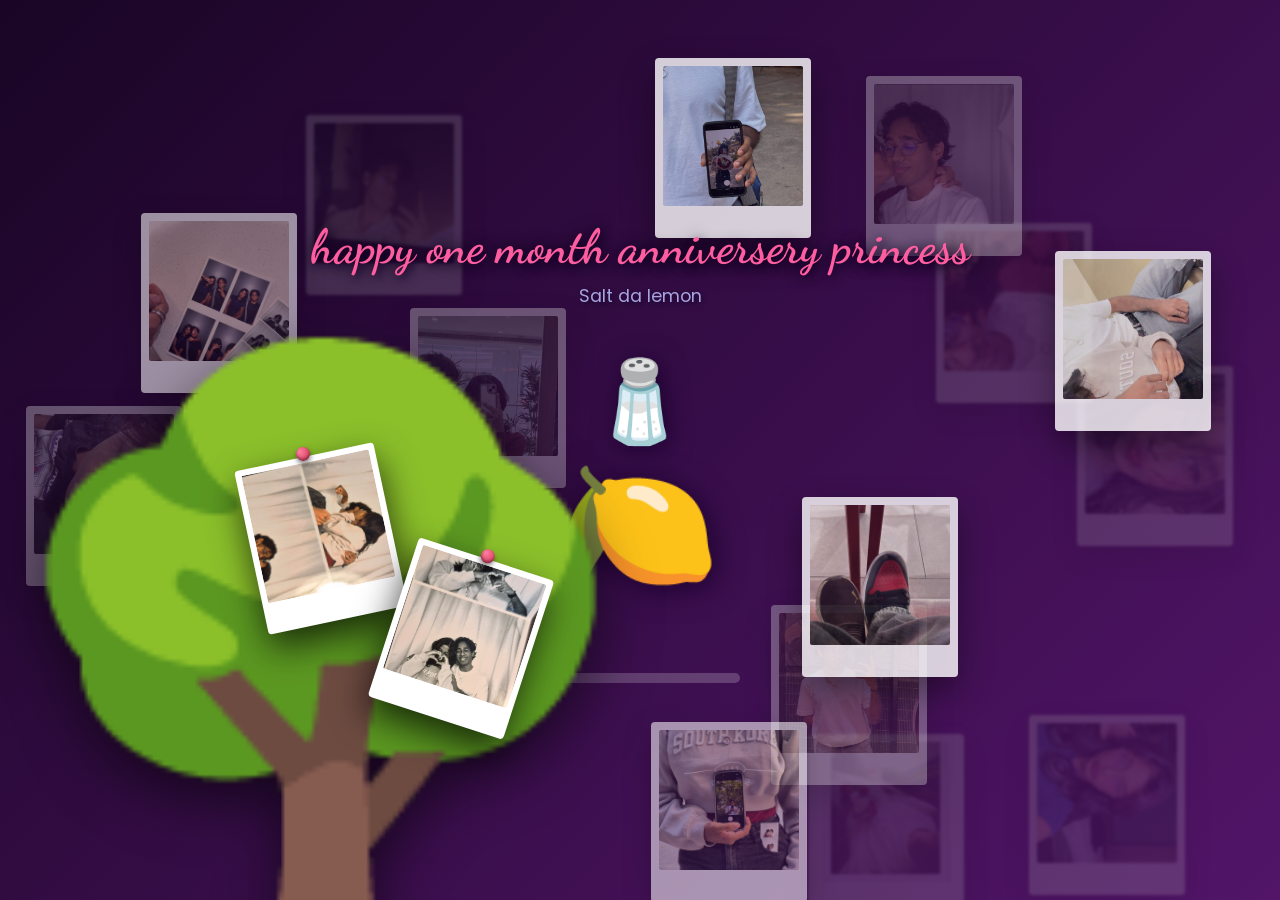
<file: index.html>
<!DOCTYPE html>
<html lang="en">
<head>
    <meta charset="UTF-8">
    <meta name="viewport" content="width=device-width, initial-scale=1.0">
    <title>happy 2 year anniversery babe (one month)</title>
    <link rel="stylesheet" href="style.css">
    <link href="https://fonts.googleapis.com/css2?family=Dancing+Script:wght@700&family=Poppins:wght@300;400;600&display=swap" rel="stylesheet">
</head>
<body>

    <div id="floating-pics-container"></div>

    <!-- Foreground Static Props -->
    <div id="foreground-props-container">
        <!-- Tree in the bottom left -->
        <div class="static-prop tree-prop">
            <div class="prop-emoji">🌳</div>
            <div id="tree-pics"></div>
        </div>
    </div>

    <!-- PAGE 1: Lemon and Salt -->
    <div id="page1" class="page active">
        <h1>happy one month anniversery princess</h1>
        <p class="instruction">Salt da lemon</p>
        <div class="interaction-area">
            <div id="lemon">🍋</div>
            <div id="salt-shaker" draggable="false">🧂</div>
        </div>
        <div class="progress-bar-container"><div id="salt-progress"></div></div>
    </div>

    <!-- PAGE 2: Rasmalai -->
    <div id="page2" class="page hidden">
        <h1>I love you so much and I do not know how it feels like we've been together for years already</h1>
        <p class="instruction">Virtual rasmalai for you</p>
        <div class="interaction-area">
            <div id="rasmalai-container">
                <img src="rasmalai.png" alt="Delicious Rasmalai" id="rasmalai-img" onerror="this.alt='(Rasmalai image goes here)'">
            </div>
        </div>
    </div>

    <!-- PAGE 3: Word Cloud -->
    <div id="page3" class="page hidden">
        <h2>30 things I love about you for 30 days together</h2>
        <p class="instruction">Mwah the words</p>
        <div id="word-cloud" class="cloud-container">
        </div>
        <h3 class="signature">- your mogu mogu</h3>
    </div>

    <div id="meme-overlay" class="hidden">
        <img src="67meme.gif" alt="67 Meme" id="meme-img" onerror="this.alt='(67 Meme GIF goes here)'">
        <audio id="meme-audio" src="67meme.mp3"></audio>
    </div>

    <div id="explosion-overlay" class="hidden"></div>

    <div id="reason-modal" class="modal hidden">
        <div class="modal-content">
            <span class="close-btn">&times;</span>
            <h3 id="modal-word" class="word-title">Word</h3>
            <p id="modal-text">Reason goes here</p>
        </div>
    </div>

    <!-- Audio files -->
    <audio id="meme-audio" src="67meme.mp3"></audio>
    <audio id="chomp-audio" src="chomp.mp3"></audio>

    <script src="script.js"></script>
</body>
</html>
</file>
<file: style.css>
:root {
    /* 00171f, 003459, fe5d9f, b5b5f1, and 0b6e4f */
    --c-primary: #00171f;     /* very dark blue */
    --c-secondary: #003459;   /* dark blue */
    --c-tertiary: #0b6e4f;    /* deep green */
    --c-accent1: #b5b5f1;     /* lavender */
    --c-accent2: #fe5d9f;     /* pink */
    
    /* Dedicated purple background tones */
    --c-bg-purple-dark: #190525;
    --c-bg-purple-light: #521568; 
}

* {
    box-sizing: border-box;
    margin: 0;
    padding: 0;
    user-select: none;
}

body {
    font-family: 'Poppins', sans-serif;
    /* Soft shifting royal purple background */
    background: linear-gradient(135deg, var(--c-bg-purple-dark), var(--c-bg-purple-light), var(--c-primary));
    background-size: 200% 200%;
    animation: gradientShift 10s ease infinite;
    color: var(--c-accent1);
    min-height: 100vh;
    overflow: hidden;
    display: flex;
    flex-direction: column;
    align-items: center;
    justify-content: center;
}

@keyframes gradientShift {
    0% { background-position: 0% 50%; }
    50% { background-position: 100% 50%; }
    100% { background-position: 0% 50%; }
}

h1, h2, h3.signature {
    font-family: 'Dancing Script', cursive;
    color: var(--c-accent2);
    text-align: center;
    /* Dark ass purple drop shadow */
    text-shadow: 3px 3px 8px rgba(20, 0, 40, 0.9), 0px 0px 15px rgba(10, 0, 20, 0.8);
    padding: 0 1rem;
    margin-bottom: 0.5rem;
}

h1 { font-size: 3rem; }
h2 { font-size: 3.5rem; }

h3.signature {
    font-size: 2.5rem;
    margin-top: 2rem;
    color: var(--c-accent1); /* Make it stand out a bit with the other pink/peach color */
}

.instruction {
    text-align: center;
    font-size: 1.1rem;
    opacity: 0.9; /* slightly more opaque to stand out */
    margin-bottom: 2rem;
    text-shadow: 2px 2px 5px rgba(20, 0, 40, 0.9);
}

.page {
    display: none;
    flex-direction: column;
    align-items: center;
    justify-content: center;
    width: 100%;
    height: 100%;
    position: absolute;
    top: 0;
    left: 0;
    padding: 1rem;
    animation: fadeIn 1s forwards;
    z-index: 10;
}

.page.active {
    display: flex;
}

.hidden {
    display: none !important;
}

@keyframes fadeIn {
    from { opacity: 0; }
    to { opacity: 1; }
}

/* Page 1 Specific */
.interaction-area {
    position: relative;
    width: 300px;
    height: 300px;
}

#lemon {
    font-size: 8rem;
    position: absolute;
    bottom: 20px;
    left: 50%;
    transform: translateX(-50%);
    z-index: 1;
    filter: drop-shadow(4px 4px 15px rgba(25, 0, 45, 0.95)); /* Dark purple shadow */
}

#salt-shaker {
    font-size: 5rem;
    position: absolute;
    top: 0;
    left: 50%;
    transform: translateX(-50%);
    cursor: grab;
    z-index: 10;
    transition: transform 0.1s;
    filter: drop-shadow(3px 3px 12px rgba(25, 0, 45, 0.95)); /* Dark purple shadow */
}

#salt-shaker:active {
    cursor: grabbing;
}

.salt-grain {
    position: absolute;
    width: 4px;
    height: 4px;
    background-color: #fff;
    border-radius: 50%;
    pointer-events: none;
    z-index: 5;
    animation: fall 0.5s linear forwards;
}

@keyframes fall {
    from { transform: translateY(0); opacity: 1; }
    to { transform: translateY(100px); opacity: 0; }
}

.progress-bar-container {
    width: 200px;
    height: 10px;
    background: rgba(255,255,255,0.2);
    border-radius: 5px;
    margin-top: 2rem;
    overflow: hidden;
}

#salt-progress {
    height: 100%;
    width: 0%;
    background: var(--c-accent2);
    transition: width 0.2s;
}

/* Page 2 Specific */
#rasmalai-container {
    width: 200px;
    height: 200px;
    display: flex;
    align-items: center;
    justify-content: center;
    position: relative;
}

#rasmalai-img {
    width: 100%;
    height: 100%;
    object-fit: contain;
    cursor: pointer;
    transition: transform 0.2s, filter 0.2s;
    filter: drop-shadow(5px 5px 20px rgba(25, 0, 45, 0.95)); /* Dark purple shadow */
}

#rasmalai-img:active {
    transform: scale(0.95);
}

.crumb {
    position: fixed;
    width: 12px;
    height: 12px;
    background: #FCE181; /* Rasmalai color */
    border-radius: 50%;
    pointer-events: none;
    z-index: 50;
    animation: flyCrumb 0.4s ease-out forwards;
}

@keyframes flyCrumb {
    0% { transform: translate(0, 0) scale(1); opacity: 1; }
    100% { transform: translate(var(--tx), var(--ty)) scale(0); opacity: 0; }
}

@keyframes chompShake {
    0% { transform: scale(var(--s)) rotate(0deg); }
    25% { transform: scale(var(--s)) rotate(-10deg); }
    50% { transform: scale(var(--s)) rotate(10deg); }
    75% { transform: scale(var(--s)) rotate(-10deg); }
    100% { transform: scale(var(--s)) rotate(0deg); }
}

/* Overlays */
#meme-overlay {
    position: fixed;
    top: 0; left: 0; width: 100%; height: 100%;
    background: rgba(0,0,0,0.8);
    z-index: 999;
    display: flex;
    align-items: center;
    justify-content: center;
}

#meme-img {
    max-width: 90%;
    max-height: 90%;
    border-radius: 10px;
    box-shadow: 0 0 30px var(--c-accent1);
}

#explosion-overlay {
    position: fixed;
    top: 0; left: 0; width: 100%; height: 100%;
    background: radial-gradient(circle, #fff, var(--c-accent1), var(--c-primary));
    z-index: 1000;
    opacity: 0;
    animation: explode 1.5s forwards;
}

@keyframes explode {
    0% { opacity: 0; transform: scale(0.5); }
    30% { opacity: 1; transform: scale(1.1); }
    100% { opacity: 0; transform: scale(2); visibility: hidden; }
}

/* Page 3 Specific */
.cloud-container {
    position: relative;
    max-width: 900px;
    width: 100%;
    height: 70vh;
    overflow: hidden;
}

.cloud-word {
    position: absolute;
    cursor: pointer;
    font-weight: bold;
    transition: transform 0.3s, color 0.3s, text-shadow 0.3s;
    text-align: center;
    white-space: nowrap;
    line-height: 1;
    transform: translate(-50%, -50%);
}

.cloud-word:hover {
    transform: translate(-50%, -50%) scale(1.2);
    color: var(--c-accent2) !important;
    text-shadow: 0 0 10px rgba(254, 93, 159, 0.8);
    z-index: 10;
}

.center-world-word {
    color: #ffdf00 !important; /* Prominent bright gold */
    text-shadow: 0 0 25px rgba(255, 223, 0, 0.8), 4px 4px 15px rgba(25, 0, 45, 0.95) !important; /* Glow plus dark purple dropshadow */
    z-index: 5;
}

/* Modal */
.modal {
    position: fixed;
    top: 0; left: 0; width: 100%; height: 100%;
    background: rgba(26, 26, 64, 0.9); /* Use tertiary dark blue for overlay */
    display: flex;
    justify-content: center;
    align-items: center;
    z-index: 2000;
    opacity: 1;
    transition: opacity 0.3s;
}

.modal.hidden {
    opacity: 0;
    pointer-events: none;
}

.modal-content {
    background: #fff;
    padding: 3rem 2rem;
    border-radius: 15px;
    max-width: 500px;
    width: 90%;
    text-align: center;
    position: relative;
    border: 4px solid var(--c-accent1);
    box-shadow: 0 0 30px rgba(181, 181, 241, 0.5);
}

.close-btn {
    position: absolute;
    top: 10px;
    right: 15px;
    font-size: 2rem;
    cursor: pointer;
    color: var(--c-primary);
}

.word-title {
    font-family: 'Dancing Script', cursive;
    color: var(--c-accent2);
    font-size: 3rem;
    margin-bottom: 1rem;
    text-shadow: none;
}

#modal-text {
    color: var(--c-primary);
    font-size: 1.2rem;
    line-height: 1.5;
}

/* Floating Background Pictures */
#floating-pics-container {
    position: absolute;
    top: 0; left: 0; width: 100%; height: 100%;
    pointer-events: none; /* Let clicks pass through */
    overflow: hidden;
    z-index: 0; /* Keep it perfectly behind the main UI */
}

.polaroid {
    position: absolute;
    background: #fff;
    padding: 8px 8px 25px 8px; /* Classic polaroid white border */
    box-shadow: 0 10px 30px rgba(0,0,0,0.4);
    border-radius: 4px;
    opacity: 0.15; /* Softly faded into the purple background */
    transition: opacity 0.5s;
    animation: floatPic 20s ease-in-out infinite alternate;
}

.polaroid img {
    width: 140px;
    height: 140px;
    object-fit: cover;
    border-radius: 2px;
    transition: opacity 0.6s ease-in-out;
}

@keyframes floatPic {
    0% { transform: translateY(0) rotate(var(--rot-start)) scale(var(--depth-scale, 1)); }
    100% { transform: translateY(-80px) rotate(var(--rot-end)) scale(var(--depth-scale, 1)); }
}

/* ---- Static Foreground Props ---- */
#foreground-props-container {
    position: fixed;
    top: 0;
    left: 0;
    width: 100vw;
    height: 100vh;
    pointer-events: none; /* Allows clicking through it to the page */
    z-index: 50; /* Bring it above background, below modals overlay */
    overflow: hidden;
}

.static-prop {
    position: absolute;
    bottom: -15px; /* Stay glued to absolute bottom */
    opacity: 1; /* Fully opaque */
}

.tree-prop {
    left: -20px; /* Snug to the left edge but fully formed */
}

.prop-emoji {
    font-size: 550px; /* Make the tree much bigger */
    line-height: 1;
    filter: drop-shadow(0 20px 30px rgba(0,0,0,0.6));
    opacity: 1; /* Fully opaque */
}

/* Static Polaroids attached to props */
.static-polaroid {
    position: absolute;
    background: #fff;
    padding: 6px 6px 24px 6px; /* Bolder border for larger size */
    box-shadow: 0 15px 35px rgba(0, 0, 0, 0.7); /* Deeper shadow */
    border-radius: 4px;
    pointer-events: auto; /* Let users optionally click if we add logic later */
}

.static-polaroid img {
    width: 130px; /* Make pinned pictures much larger */
    height: 130px;
    object-fit: cover;
    border-radius: 2px;
}

/* Thumbtack / Tape effect for static pictures */
.static-polaroid::before {
    content: '';
    position: absolute;
    top: -10px;
    left: 50%;
    transform: translateX(-50%);
    width: 14px; /* Larger thumbtack */
    height: 14px;
    background: radial-gradient(circle at 30% 30%, #ff80a0, #d03050);
    border-radius: 50%;
    box-shadow: 0 3px 5px rgba(0,0,0,0.5), inset 0px -2px 3px rgba(0,0,0,0.4);
    z-index: 2;
}

/* Base adjustment point relative to the tree prop */
.tree-prop {
    position: absolute;
    bottom: -15px;
    left: -20px;
}

/* Hardcoded tree picture layout moved from JS to CSS */
.tree-pic-1 {
    left: 270px;
    top: 90px;
    transform: rotate(-12deg);
    z-index: 60;
}

.tree-pic-2 {
    left: 410px;
    top: 190px;
    transform: rotate(18deg);
    z-index: 61;
}

/* ==========================================
   Responsive Design for Mobile & Small Screens
   ========================================== */
@media (max-width: 768px) {
    /* Scale down base layout rem factors */
    html {
        font-size: 12px;
    }

    h1 { font-size: 2.2rem; }
    h2 { font-size: 2.5rem; }
    
    /* Layout fixes */
    #lemon { font-size: 5rem; }
    #rasmalai-container { width: 140px; height: 140px; }
    
    /* Pictures */
    .polaroid {
        padding: 6px 6px 18px 6px;
    }
    .polaroid img {
        width: 80px;
        height: 80px;
    }
    
    .static-polaroid {
        padding: 5px 5px 16px 5px;
    }
    .static-polaroid img {
        width: 75px; 
        height: 75px;
    }
    
    /* Floating bounds logic keep-out overlap fix */
    .prop-emoji { font-size: 320px; } /* Smaller tree */
    
    /* Reposition static pinned tree photos for smaller tree */
    .tree-pic-1 {
        left: 155px;
        top: 50px;
    }
    .tree-pic-2 {
        left: 240px;
        top: 110px;
    }
}

@media (max-width: 480px) {
    html { font-size: 10px; }

    .prop-emoji { font-size: 260px; }
    
    .tree-pic-1 {
        left: 125px;
        top: 40px;
    }
    .tree-pic-2 {
        left: 195px;
        top: 90px;
    }
}
</file>
